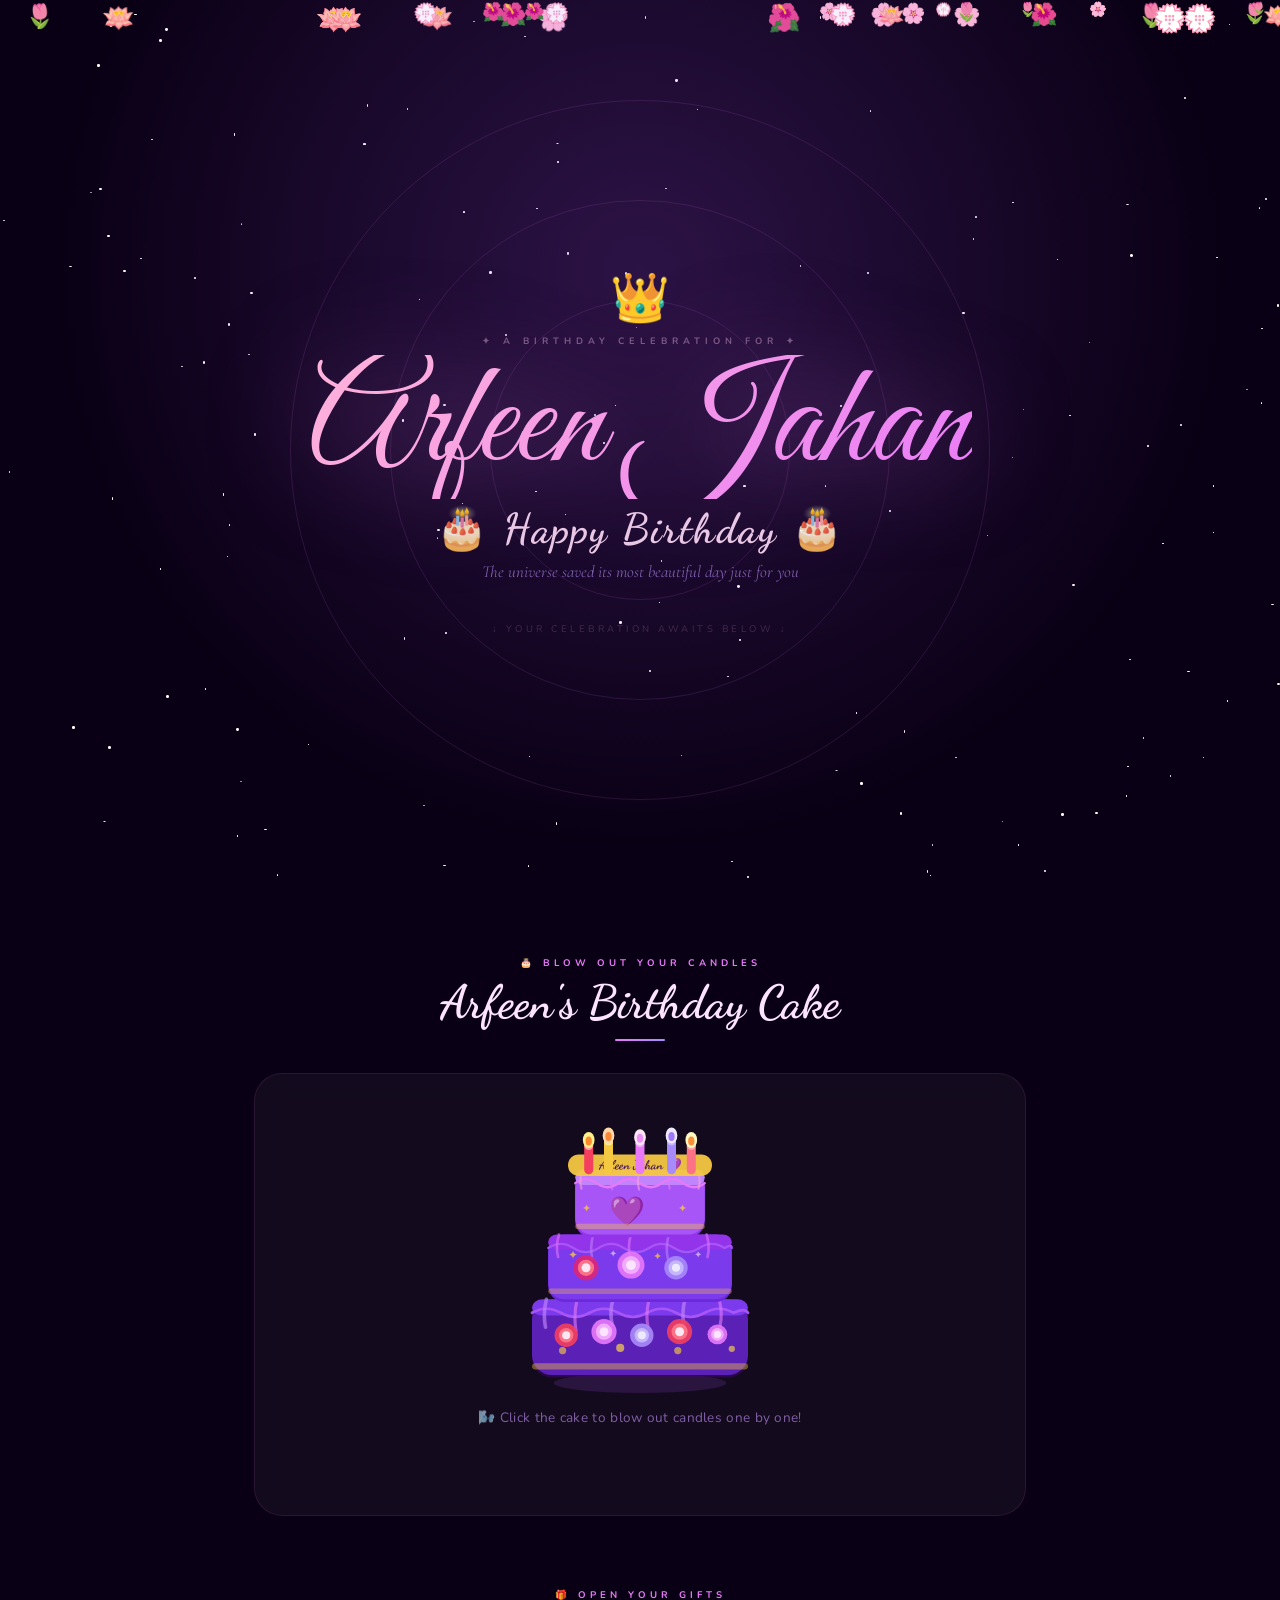
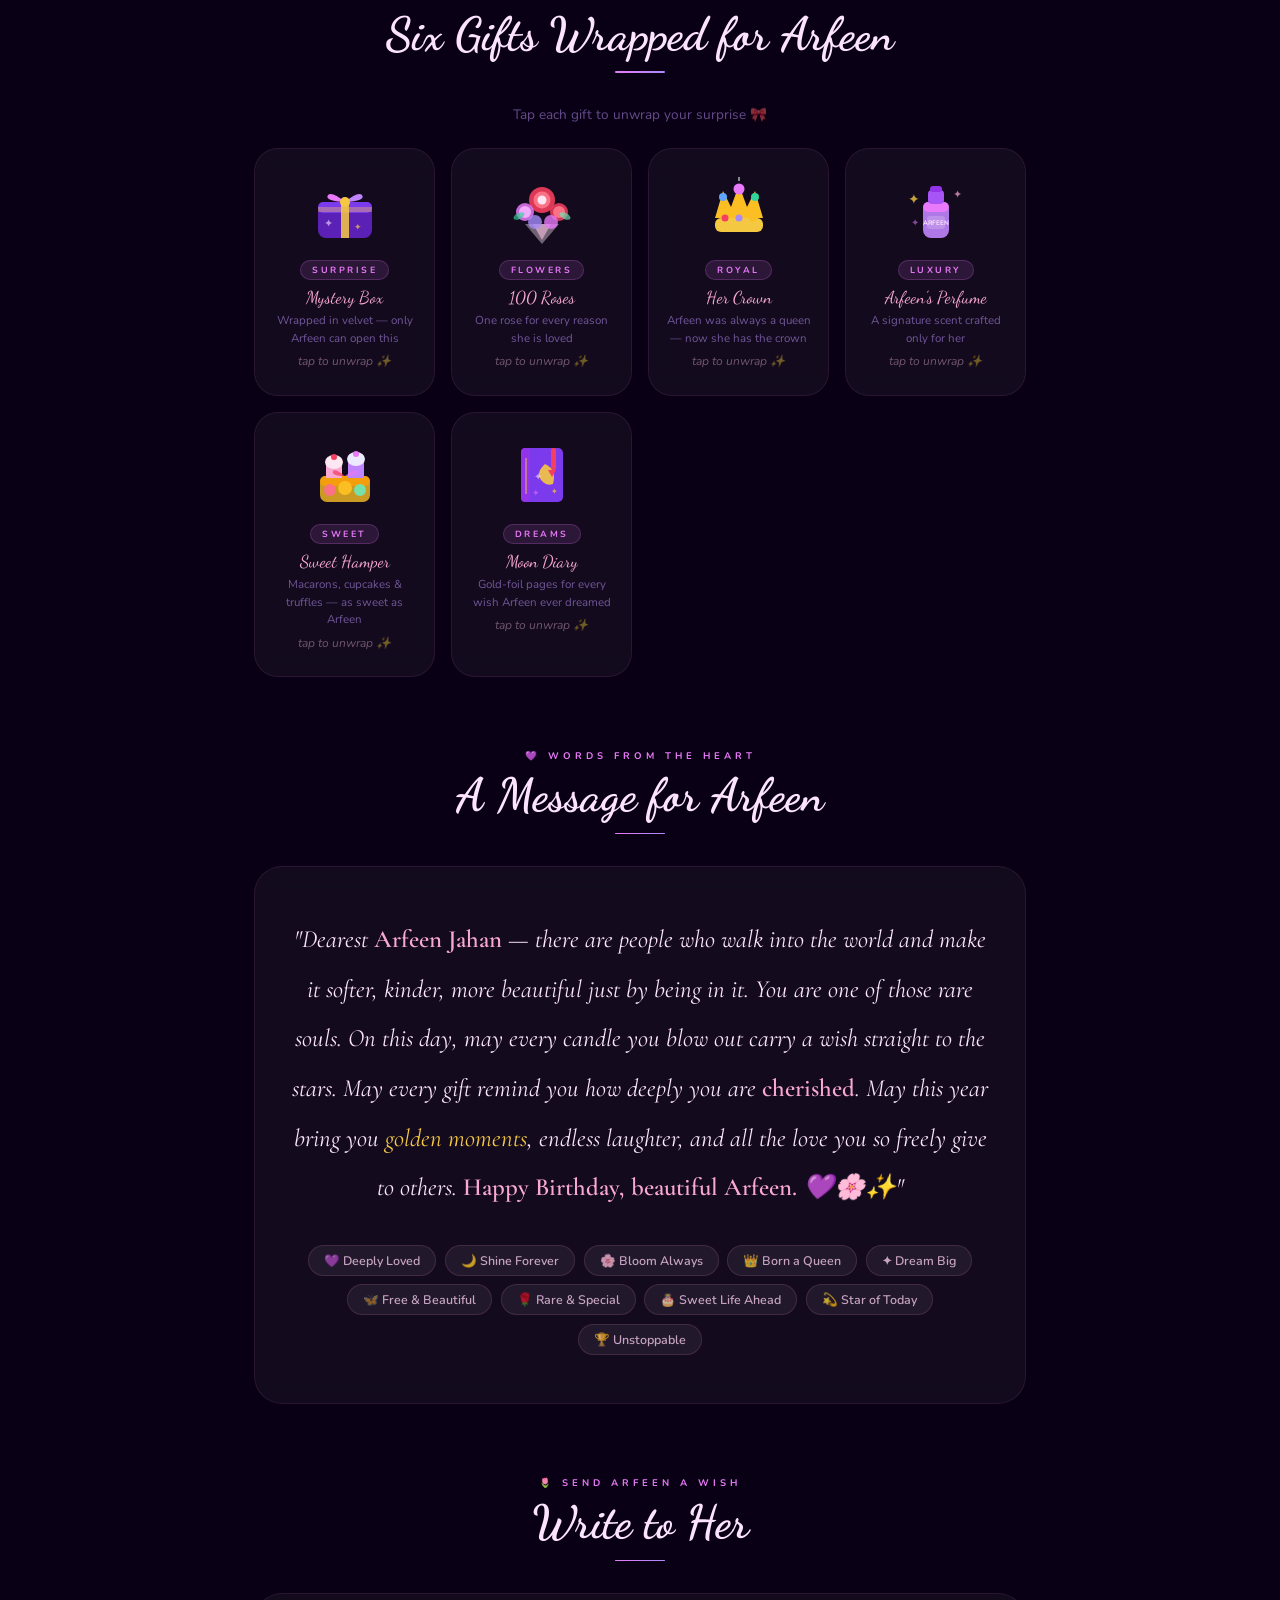
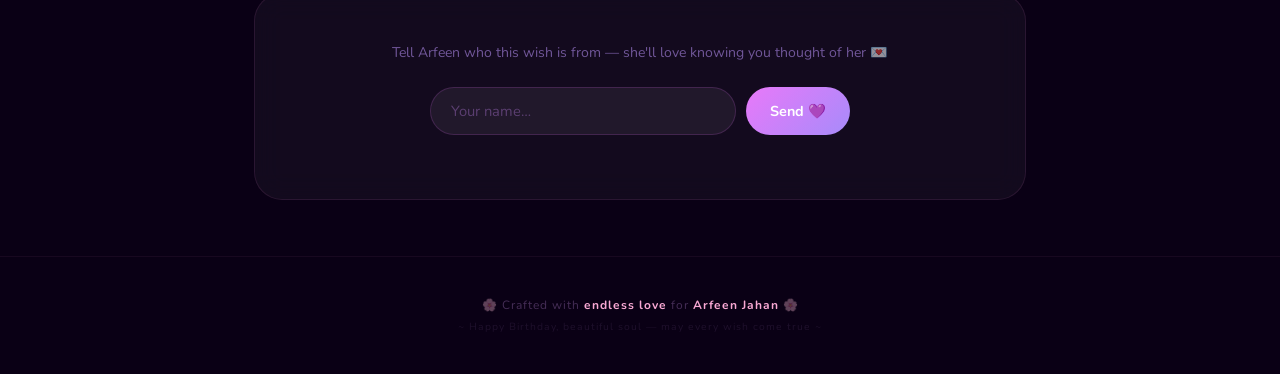
<file: index.html>
<!DOCTYPE html>
<html lang="en">
<head>
    <meta charset="UTF-8">
    <meta name="viewport" content="width=device-width, initial-scale=1.0">
    <title>Happy Birthday Arfeen Jahan! 🎉</title>
    <link href="https://fonts.googleapis.com/css2?family=Great+Vibes&family=Dancing+Script:wght@600;700&family=Nunito:wght@300;400;600;700&family=Cormorant+Garamond:ital,wght@1,400;1,600&display=swap" rel="stylesheet">
    <style>
        *{margin:0;padding:0;box-sizing:border-box}
        :root{--p:#e879f9;--v:#7c3aed;--g:#f5c842;--r:#f43f5e;--w:#fce4ff}
        body{background:#0a0015;font-family:'Nunito',sans-serif;overflow-x:hidden;scroll-behavior:smooth}

        /* SKY */
        .sky{position:fixed;inset:0;z-index:0;pointer-events:none}
        .st{position:absolute;border-radius:50%;background:#fff;animation:tw ease-in-out infinite}
        @keyframes tw{0%,100%{opacity:0;transform:scale(.3)}50%{opacity:1;transform:scale(1)}}
        .shoot{position:absolute;width:100px;height:1.5px;background:linear-gradient(90deg,transparent,#fff);animation:sh linear infinite;opacity:0;border-radius:2px}
        @keyframes sh{0%{opacity:0;transform:translate(0,0) rotate(-25deg)}15%{opacity:1}80%{opacity:.3}100%{opacity:0;transform:translate(350px,180px) rotate(-25deg)}}

        /* PETALS */
        .petals{position:fixed;inset:0;z-index:1;pointer-events:none;overflow:hidden}
        .pt{position:absolute;animation:ptf linear infinite}
        @keyframes ptf{0%{transform:translateY(-60px) rotate(0) translateX(0);opacity:0}10%{opacity:.9}90%{opacity:.4}100%{transform:translateY(105vh) rotate(540deg) translateX(60px);opacity:0}}

        /* ══ HERO ══ */
        .hero{
          min-height:100vh;display:flex;flex-direction:column;align-items:center;
          justify-content:center;position:relative;z-index:10;padding:2rem 1.5rem;text-align:center;
          background:radial-gradient(ellipse at 50% 30%,rgba(168,85,247,.22) 0%,transparent 65%);
        }
        .hero-rings{position:absolute;inset:0;pointer-events:none}
        .ring{position:absolute;border-radius:50%;border:1px solid rgba(232,121,249,.12);
          top:50%;left:50%;transform:translate(-50%,-50%);animation:ringPulse 4s ease-in-out infinite}
        @keyframes ringPulse{0%,100%{opacity:.4;transform:translate(-50%,-50%) scale(.95)}50%{opacity:.8;transform:translate(-50%,-50%) scale(1.05)}}

        .crown{font-size:3rem;animation:crownBob 3s ease-in-out infinite;display:block;margin-bottom:.2rem}
        @keyframes crownBob{0%,100%{transform:translateY(0) rotate(-5deg)}50%{transform:translateY(-12px) rotate(5deg)}}

        .for-lbl{font-size:.58rem;letter-spacing:5px;text-transform:uppercase;
          color:rgba(255,200,240,.4);font-weight:700;margin-bottom:.5rem}

        .name-glow{
          font-family:'Great Vibes',cursive;
          font-size:clamp(4.5rem,14vw,9rem);
          background:linear-gradient(135deg,#ffb3d9 0%,#e879f9 30%,#a78bfa 60%,#ffcef3 80%,#ffb3d9 100%);
          background-size:400%;
          -webkit-background-clip:text;-webkit-text-fill-color:transparent;background-clip:text;
          animation:ns 6s linear infinite,ni 1s cubic-bezier(.22,.68,0,1.2) both;
          filter:drop-shadow(0 0 50px rgba(232,121,249,.5));
          line-height:1;
        }
        @keyframes ns{0%{background-position:0%}100%{background-position:400%}}
        @keyframes ni{from{opacity:0;transform:translateY(40px) scale(.8)}to{opacity:1;transform:translateY(0) scale(1)}}

        .hb{font-family:'Dancing Script',cursive;font-size:clamp(1.8rem,5vw,2.6rem);
          color:rgba(255,220,248,.9);font-weight:700;letter-spacing:2px;margin-top:.3rem;
          animation:fadeUp .8s .4s both}
        .sub{font-family:'Cormorant Garamond',serif;font-style:italic;
          font-size:1.05rem;color:rgba(190,150,255,.6);margin:.4rem 0 2.5rem;
          animation:fadeUp .8s .6s both}
        @keyframes fadeUp{from{opacity:0;transform:translateY(18px)}to{opacity:1;transform:translateY(0)}}

        .scroll-cue{color:rgba(255,180,230,.2);font-size:.6rem;letter-spacing:3.5px;
          text-transform:uppercase;animation:pc 2.5s ease-in-out infinite}
        @keyframes pc{0%,100%{opacity:.2}50%{opacity:.8}}

        /* ══ LAYOUT ══ */
        .page{position:relative;z-index:10}
        .sec{max-width:820px;margin:0 auto;padding:3.5rem 1.5rem}
        .slb{text-align:center;font-size:.6rem;letter-spacing:4px;text-transform:uppercase;
          color:var(--p);font-weight:700;margin-bottom:.3rem}
        .stt{text-align:center;font-family:'Dancing Script',cursive;
          font-size:clamp(1.9rem,5vw,2.9rem);color:#fce4ff;margin-bottom:.4rem}
        .sln{width:50px;height:1.5px;background:linear-gradient(90deg,#e879f9,#a78bfa);
          margin:.6rem auto 2rem;border-radius:2px}

        /* card base */
        .card{background:rgba(255,255,255,.04);border:1px solid rgba(255,130,220,.1);
          border-radius:28px;backdrop-filter:blur(14px)}

        /* ══ CAKE INTERACTIVE ══ */
        .cake-section{display:flex;flex-direction:column;align-items:center;text-align:center}
        .cake-wrap{padding:3rem 2rem;position:relative;animation:cardIn .9s both}
        @keyframes cardIn{from{opacity:0;transform:translateY(35px)}to{opacity:1;transform:translateY(0)}}

        .cake-svg{overflow:visible;cursor:pointer;display:block;margin:0 auto}
        .cake-svg:hover{filter:drop-shadow(0 0 40px rgba(232,121,249,.5))}

        /* candle flames */
        .flame{transform-origin:center bottom;animation:flick .5s ease-in-out infinite alternate;opacity:1;transition:opacity .5s}
        .flame.blown{opacity:0!important;animation:none!important}
        .inner-flame{transform-origin:center bottom;animation:flick .4s .1s ease-in-out infinite alternate;transition:opacity .5s}
        .inner-flame.blown{opacity:0!important;animation:none!important}
        @keyframes flick{0%{transform:scaleY(1) skewX(0)}100%{transform:scaleY(.78) skewX(8deg)}}

        .smoke{opacity:0;transform-origin:center bottom;transition:opacity .3s}
        .smoke.show{opacity:1;animation:smokeRise 1.5s ease-out forwards}
        @keyframes smokeRise{0%{opacity:.6;transform:translateY(0) scale(1)}100%{opacity:0;transform:translateY(-20px) scale(2)}}

        .cake-hint{font-size:.85rem;color:rgba(200,150,255,.6);margin-top:1rem;letter-spacing:.3px}
        .blow-status{font-family:'Dancing Script',cursive;font-size:1.5rem;color:#f9a8d4;
          min-height:2rem;margin-top:.5rem;transition:all .4s}
        .relight-btn{display:none;padding:9px 22px;border-radius:50px;border:1px solid rgba(255,130,220,.3);
          background:rgba(232,121,249,.1);color:#f9a8d4;font-family:'Nunito',sans-serif;
          font-size:.82rem;font-weight:600;cursor:pointer;margin-top:.5rem;transition:all .2s}
        .relight-btn:hover{background:rgba(232,121,249,.2);border-color:var(--p)}
        .relight-btn.show{display:inline-block}

        /* ══ GIFTS ══ */
        .gifts-grid{display:grid;grid-template-columns:repeat(auto-fit,minmax(160px,1fr));gap:1rem}
        .gift-card{
          border-radius:24px;padding:1.6rem 1rem;text-align:center;cursor:pointer;
          transition:transform .25s,box-shadow .25s,border-color .25s;
          position:relative;overflow:hidden;
        }
        .gift-card::before{content:'';position:absolute;inset:0;border-radius:24px;
          background:linear-gradient(135deg,rgba(232,121,249,.08),rgba(167,139,250,.05));
          opacity:0;transition:opacity .25s}
        .gift-card:hover{transform:translateY(-8px) scale(1.03)}
        .gift-card:hover::before{opacity:1}
        .gift-card.opened{border-color:rgba(232,121,249,.5)!important;
          background:rgba(232,121,249,.08)!important}

        .g-svg{display:block;margin:0 auto .8rem;animation:gBob 2.8s ease-in-out infinite}
        .gift-card:nth-child(2) .g-svg{animation-delay:.5s}
        .gift-card:nth-child(3) .g-svg{animation-delay:1s}
        .gift-card:nth-child(4) .g-svg{animation-delay:1.5s}
        .gift-card:nth-child(5) .g-svg{animation-delay:2s}
        .gift-card:nth-child(6) .g-svg{animation-delay:2.5s}
        @keyframes gBob{0%,100%{transform:translateY(0)}45%{transform:translateY(-7px) rotate(2deg)}75%{transform:translateY(-3px) rotate(-1.5deg)}}

        .g-tag{display:inline-block;font-size:.56rem;letter-spacing:2.5px;text-transform:uppercase;
          background:rgba(232,121,249,.12);color:#e879f9;border-radius:50px;
          padding:3px 11px;margin-bottom:.45rem;font-weight:700;border:1px solid rgba(232,121,249,.2)}
        .g-title{font-family:'Dancing Script',cursive;font-size:1.08rem;color:#f9a8d4;margin-bottom:.25rem}
        .g-text{font-size:.72rem;color:rgba(190,150,255,.55);line-height:1.5}
        .g-reveal{font-size:.75rem;color:rgba(255,200,230,.4);margin-top:.4rem;font-style:italic}

        /* gift popup */
        .gift-popup{
          position:fixed;top:50%;left:50%;z-index:9999;
          background:linear-gradient(135deg,#1e0035,#3b0764,#1e0035);
          border:1px solid rgba(232,121,249,.25);border-radius:28px;
          padding:2.5rem 2rem;text-align:center;max-width:340px;width:90%;
          transform:translate(-50%,-50%) scale(0);
          transition:transform .4s cubic-bezier(.22,.68,0,1.4);
          backdrop-filter:blur(20px);box-shadow:0 0 80px rgba(168,85,247,.3);
        }
        .gift-popup.open{transform:translate(-50%,-50%) scale(1)}
        .gift-popup-icon{font-size:3rem;display:block;margin-bottom:.7rem;animation:gBob 2s ease-in-out infinite}
        .gift-popup-msg{font-family:'Cormorant Garamond',serif;font-style:italic;
          font-size:1.3rem;color:#fce4ff;line-height:1.7;margin-bottom:1.2rem}
        .gift-popup-name{font-family:'Great Vibes',cursive;font-size:1.6rem;color:var(--p);margin-bottom:.6rem}
        .popup-close{padding:9px 24px;border-radius:50px;border:none;cursor:pointer;
          background:linear-gradient(135deg,#e879f9,#a78bfa);color:#fff;
          font-family:'Nunito',sans-serif;font-size:.85rem;font-weight:700;
          transition:transform .15s,box-shadow .15s}
        .popup-close:hover{transform:scale(1.05);box-shadow:0 4px 20px rgba(167,139,250,.4)}
        .popup-overlay{position:fixed;inset:0;background:rgba(0,0,0,.6);z-index:9998;opacity:0;
          pointer-events:none;transition:opacity .3s}
        .popup-overlay.show{opacity:1;pointer-events:all}

        /* ══ MESSAGE ══ */
        .msg-card{padding:3rem 2.2rem;text-align:center}
        .big-q{font-family:'Cormorant Garamond',serif;font-style:italic;
          font-size:clamp(1.1rem,2.6vw,1.55rem);color:#fce4ff;line-height:2;margin-bottom:2rem}
        .big-q em{color:#f9a8d4;font-style:normal;font-weight:600}
        .big-q .gd{color:#f5c842}
        .pills{display:flex;flex-wrap:wrap;gap:.55rem;justify-content:center}
        .pill{background:rgba(255,255,255,.06);border:1px solid rgba(255,140,220,.15);
          color:rgba(255,210,245,.75);font-size:.78rem;font-weight:600;
          padding:6px 15px;border-radius:50px;cursor:pointer;transition:all .2s}
        .pill:hover,.pill.active{background:rgba(232,121,249,.2);border-color:var(--p);color:#fff;transform:scale(1.07)}

        /* ══ WISH FORM ══ */
        .wish-form-wrap{padding:3rem 2rem;text-align:center}
        .wish-intro{color:rgba(190,150,255,.55);font-size:.88rem;margin-bottom:1.4rem;line-height:1.6}
        .inp-row{display:flex;gap:10px;max-width:420px;margin:0 auto 1rem}
        .inp{flex:1;padding:13px 20px;border-radius:50px;
          border:1.5px solid rgba(200,90,220,.2);
          background:rgba(255,255,255,.06);
          font-family:'Nunito',sans-serif;font-size:.92rem;color:#fce4ff;
          outline:none;transition:border .2s}
        .inp:focus{border-color:var(--p)}
        .inp::placeholder{color:rgba(180,120,220,.4)}
        .send-btn{padding:13px 24px;border-radius:50px;border:none;cursor:pointer;
          background:linear-gradient(135deg,#e879f9,#a78bfa);color:#fff;
          font-family:'Nunito',sans-serif;font-size:.9rem;font-weight:700;
          transition:transform .18s,box-shadow .18s;white-space:nowrap}
        .send-btn:hover{transform:scale(1.06);box-shadow:0 6px 28px rgba(167,139,250,.4)}
        .send-btn:active{transform:scale(.97)}
        .wish-result{display:none;margin-top:1.5rem;padding:1.8rem;
          background:linear-gradient(135deg,rgba(100,20,160,.2),rgba(200,50,130,.15));
          border:1px solid rgba(255,130,220,.15);border-radius:22px;
          animation:popUp .6s cubic-bezier(.22,.68,0,1.3) both}
        .wish-result.show{display:block}
        @keyframes popUp{from{opacity:0;transform:scale(.85)}to{opacity:1;transform:scale(1)}}
        .wish-name{font-family:'Great Vibes',cursive;font-size:2rem;color:var(--p);margin-bottom:.4rem}
        .wish-text{font-family:'Cormorant Garamond',serif;font-style:italic;
          font-size:1.25rem;color:#fce4ff;line-height:1.7}
        .from-credit{font-size:.75rem;color:rgba(200,150,255,.45);margin-top:.6rem}

        /* footer */
        footer{text-align:center;padding:2.5rem 1rem;position:relative;z-index:10;
          border-top:1px solid rgba(255,130,220,.06)}
        footer p{color:rgba(180,130,210,.35);font-size:.75rem;letter-spacing:1px}
        footer strong{color:#f9a8d4}

        /* confetti */
        .conf{position:fixed;pointer-events:none;z-index:9999;
          animation:cfall linear forwards;border-radius:2px}
        @keyframes cfall{0%{opacity:1;transform:translateY(0) rotate(0) scale(1)}
          100%{opacity:0;transform:translateY(100vh) rotate(800deg) scale(.4)}}
    </style>
</head>
<body>

<div class="sky" id="sky"></div>
<div class="petals" id="petals"></div>
<div class="popup-overlay" id="overlay" onclick="closePopup()"></div>
<div class="gift-popup" id="popup">
  <span class="gift-popup-icon" id="popupIcon">🎁</span>
  <div class="gift-popup-name">Arfeen Jahan</div>
  <p class="gift-popup-msg" id="popupMsg"></p>
  <button class="popup-close" onclick="closePopup()">Close with Love 💜</button>
</div>

<!-- ══ HERO ══ -->
<div class="hero">
  <div class="hero-rings">
    <div class="ring" style="width:300px;height:300px;animation-delay:0s"></div>
    <div class="ring" style="width:500px;height:500px;animation-delay:1s"></div>
    <div class="ring" style="width:700px;height:700px;animation-delay:2s"></div>
  </div>
  <span class="crown">👑</span>
  <div class="for-lbl">✦ a birthday celebration for ✦</div>
  <div class="name-glow">Arfeen Jahan</div>
  <div class="hb">🎂 Happy Birthday 🎂</div>
  <p class="sub">The universe saved its most beautiful day just for you</p>
  <div class="scroll-cue">↓ your celebration awaits below ↓</div>
</div>

<div class="page">

<!-- ══ INTERACTIVE CAKE ══ -->
<div class="sec">
  <p class="slb">🎂 Blow Out Your Candles</p>
  <h2 class="stt">Arfeen's Birthday Cake</h2>
  <div class="sln"></div>
  <div class="card cake-wrap cake-section">
    <svg class="cake-svg" id="cakeSvg" viewBox="0 0 260 300" width="240" height="270" onclick="blowNext()" title="Click to blow out candles">
      <!-- plate -->
      <ellipse cx="130" cy="290" rx="96" ry="11" fill="#a855f7" opacity=".15"/>
      <!-- BOTTOM TIER -->
      <rect x="10" y="200" width="240" height="84" rx="22" fill="#3b0764" opacity=".6"/>
      <rect x="10" y="197" width="240" height="84" rx="22" fill="#5b21b6"/>
      <rect x="10" y="197" width="240" height="18" rx="12" fill="#7c3aed"/>
      <path d="M10 212 Q26 203 42 212 Q58 221 74 212 Q90 203 106 212 Q122 221 138 212 Q154 203 170 212 Q186 221 202 212 Q218 203 234 212 Q246 206 250 212" stroke="#a855f7" stroke-width="3" fill="none" stroke-linecap="round"/>
      <path d="M26 197 Q22 213 25 228" stroke="#c084fc" stroke-width="4" fill="none" stroke-linecap="round" opacity=".65"/>
      <path d="M60 197 Q56 216 59 232" stroke="#e879f9" stroke-width="3.5" fill="none" stroke-linecap="round" opacity=".6"/>
      <path d="M100 197 Q96 211 99 225" stroke="#c084fc" stroke-width="4" fill="none" stroke-linecap="round" opacity=".65"/>
      <path d="M140 197 Q136 214 139 228" stroke="#e879f9" stroke-width="3.5" fill="none" stroke-linecap="round" opacity=".6"/>
      <path d="M180 197 Q176 212 179 226" stroke="#c084fc" stroke-width="4" fill="none" stroke-linecap="round" opacity=".65"/>
      <path d="M218 197 Q222 213 219 226" stroke="#e879f9" stroke-width="3.5" fill="none" stroke-linecap="round" opacity=".6"/>
      <circle cx="48" cy="237" r="13" fill="#f43f5e" opacity=".9"/><circle cx="48" cy="237" r="8" fill="#fb7185"/><circle cx="48" cy="237" r="4.5" fill="#fce7f3"/>
      <circle cx="90" cy="233" r="14" fill="#e879f9" opacity=".9"/><circle cx="90" cy="233" r="9" fill="#f0abfc"/><circle cx="90" cy="233" r="5" fill="#fce4ff"/>
      <circle cx="132" cy="237" r="13" fill="#a78bfa" opacity=".9"/><circle cx="132" cy="237" r="8" fill="#c4b5fd"/><circle cx="132" cy="237" r="4.5" fill="#ede9fe"/>
      <circle cx="174" cy="233" r="14" fill="#f43f5e" opacity=".9"/><circle cx="174" cy="233" r="9" fill="#fb7185"/><circle cx="174" cy="233" r="5" fill="#fce7f3"/>
      <circle cx="216" cy="236" r="11" fill="#e879f9" opacity=".9"/><circle cx="216" cy="236" r="7" fill="#f0abfc"/><circle cx="216" cy="236" r="4" fill="#fce4ff"/>
      <rect x="10" y="268" width="240" height="7" rx="3.5" fill="#f5c842" opacity=".4"/>
      <circle cx="44" cy="254" r="4" fill="#f5c842" opacity=".65"/>
      <circle cx="108" cy="251" r="4.5" fill="#fcd34d" opacity=".7"/>
      <circle cx="172" cy="254" r="4" fill="#f5c842" opacity=".65"/>
      <circle cx="232" cy="252" r="3.5" fill="#fcd34d" opacity=".65"/>

      <!-- MIDDLE TIER -->
      <rect x="28" y="128" width="204" height="72" rx="18" fill="#6d28d9"/>
      <rect x="28" y="125" width="204" height="72" rx="18" fill="#7c3aed"/>
      <rect x="28" y="125" width="204" height="17" rx="10" fill="#9333ea"/>
      <path d="M28 140 Q42 131 56 140 Q70 149 84 140 Q98 131 112 140 Q126 149 140 140 Q154 131 168 140 Q182 149 196 140 Q210 131 224 140 Q232 135 232 140" stroke="#a855f7" stroke-width="2.5" fill="none" stroke-linecap="round"/>
      <path d="M40 125 Q36 138 39 150" stroke="#e879f9" stroke-width="3" fill="none" stroke-linecap="round" opacity=".55"/>
      <path d="M78 125 Q74 140 77 152" stroke="#c084fc" stroke-width="3" fill="none" stroke-linecap="round" opacity=".55"/>
      <path d="M120 125 Q116 138 119 150" stroke="#e879f9" stroke-width="3" fill="none" stroke-linecap="round" opacity=".55"/>
      <path d="M162 125 Q158 140 161 152" stroke="#c084fc" stroke-width="3" fill="none" stroke-linecap="round" opacity=".55"/>
      <path d="M204 125 Q208 138 205 150" stroke="#e879f9" stroke-width="3" fill="none" stroke-linecap="round" opacity=".55"/>
      <circle cx="70" cy="162" r="14" fill="#db2777" opacity=".9"/><circle cx="70" cy="162" r="9" fill="#fb7185"/><circle cx="70" cy="162" r="5" fill="#fce7f3"/>
      <circle cx="120" cy="159" r="15" fill="#e879f9" opacity=".9"/><circle cx="120" cy="159" r="10" fill="#f0abfc"/><circle cx="120" cy="159" r="5.5" fill="#fce4ff"/>
      <circle cx="170" cy="162" r="13" fill="#a78bfa" opacity=".9"/><circle cx="170" cy="162" r="8.5" fill="#c4b5fd"/><circle cx="170" cy="162" r="4.5" fill="#ede9fe"/>
      <text x="50" y="152" font-size="13" fill="#f5c842" opacity=".8">✦</text>
      <text x="96" y="150" font-size="11" fill="#fce4ff" opacity=".6">✦</text>
      <text x="144" y="153" font-size="12" fill="#f5c842" opacity=".75">✦</text>
      <text x="190" y="151" font-size="11" fill="#fce4ff" opacity=".6">✦</text>
      <rect x="28" y="185" width="204" height="6" rx="3" fill="#f5c842" opacity=".32"/>

      <!-- TOP TIER -->
      <rect x="58" y="56" width="144" height="72" rx="18" fill="#9333ea"/>
      <rect x="58" y="53" width="144" height="72" rx="18" fill="#a855f7"/>
      <rect x="58" y="53" width="144" height="17" rx="9" fill="#c084fc"/>
      <path d="M58 68 Q70 59 82 68 Q94 77 106 68 Q118 59 130 68 Q142 77 154 68 Q166 59 178 68 Q190 77 202 68" stroke="#e879f9" stroke-width="2.5" fill="none" stroke-linecap="round"/>
      <path d="M66 53 Q62 64 65 74" stroke="#f9a8d4" stroke-width="2.5" fill="none" stroke-linecap="round" opacity=".55"/>
      <path d="M100 53 Q96 65 99 75" stroke="#e879f9" stroke-width="2.5" fill="none" stroke-linecap="round" opacity=".55"/>
      <path d="M130 53 Q126 65 129 75" stroke="#f9a8d4" stroke-width="2.5" fill="none" stroke-linecap="round" opacity=".55"/>
      <path d="M164 53 Q160 64 163 74" stroke="#e879f9" stroke-width="2.5" fill="none" stroke-linecap="round" opacity=".55"/>
      <path d="M194 53 Q198 64 195 74" stroke="#f9a8d4" stroke-width="2.5" fill="none" stroke-linecap="round" opacity=".55"/>
      <text x="96" y="110" font-size="32" fill="#fce4ff">💜</text>
      <text x="66" y="100" font-size="12" fill="#f5c842" opacity=".8">✦</text>
      <text x="172" y="100" font-size="12" fill="#f5c842" opacity=".8">✦</text>
      <rect x="58" y="113" width="144" height="6" rx="3" fill="#f5c842" opacity=".38"/>

      <!-- NAME PLAQUE -->
      <rect x="50" y="36" width="160" height="24" rx="12" fill="#f5c842" opacity=".95"/>
      <text x="130" y="52" font-family="'Dancing Script',cursive" font-size="14" fill="#3b0764" text-anchor="middle" font-weight="700">Arfeen Jahan 💜</text>

      <!-- CANDLES (5) with flames -->
      <!-- Candle 1 -->
      <rect x="68" y="22" width="10" height="36" rx="5" fill="#f43f5e"/>
      <rect x="68" y="22" width="10" height="9" rx="5" fill="#fca5a5"/>
      <ellipse cx="73" cy="19" rx="3" ry="4" fill="#888" class="smoke" id="smoke0"/>
      <ellipse cx="73" cy="20" rx="6.5" ry="9" fill="#fef08a" class="flame" id="fl0"/>
      <ellipse cx="73" cy="21" rx="3.5" ry="5" fill="#f97316" opacity=".8" class="inner-flame" id="ifl0"/>
      <!-- Candle 2 -->
      <rect x="90" y="17" width="10" height="41" rx="5" fill="#f5c842"/>
      <rect x="90" y="17" width="10" height="9" rx="5" fill="#fde68a"/>
      <ellipse cx="95" cy="14" rx="3" ry="4" fill="#888" class="smoke" id="smoke1"/>
      <ellipse cx="95" cy="15" rx="6.5" ry="9" fill="#fed7aa" class="flame" id="fl1"/>
      <ellipse cx="95" cy="16" rx="3.5" ry="5" fill="#f97316" opacity=".8" class="inner-flame" id="ifl1"/>
      <!-- Candle 3 -->
      <rect x="125" y="19" width="10" height="39" rx="5" fill="#e879f9"/>
      <rect x="125" y="19" width="10" height="9" rx="5" fill="#f0abfc"/>
      <ellipse cx="130" cy="16" rx="3" ry="4" fill="#888" class="smoke" id="smoke2"/>
      <ellipse cx="130" cy="17" rx="6.5" ry="9" fill="#fce7f3" class="flame" id="fl2"/>
      <ellipse cx="130" cy="18" rx="3.5" ry="5" fill="#e879f9" opacity=".8" class="inner-flame" id="ifl2"/>
      <!-- Candle 4 -->
      <rect x="160" y="17" width="10" height="41" rx="5" fill="#a78bfa"/>
      <rect x="160" y="17" width="10" height="9" rx="5" fill="#c4b5fd"/>
      <ellipse cx="165" cy="14" rx="3" ry="4" fill="#888" class="smoke" id="smoke3"/>
      <ellipse cx="165" cy="15" rx="6.5" ry="9" fill="#ede9fe" class="flame" id="fl3"/>
      <ellipse cx="165" cy="16" rx="3.5" ry="5" fill="#8b5cf6" opacity=".8" class="inner-flame" id="ifl3"/>
      <!-- Candle 5 -->
      <rect x="182" y="22" width="10" height="36" rx="5" fill="#fb7185"/>
      <rect x="182" y="22" width="10" height="9" rx="5" fill="#fca5a5"/>
      <ellipse cx="187" cy="19" rx="3" ry="4" fill="#888" class="smoke" id="smoke4"/>
      <ellipse cx="187" cy="20" rx="6.5" ry="9" fill="#fef9c3" class="flame" id="fl4"/>
      <ellipse cx="187" cy="21" rx="3.5" ry="5" fill="#f97316" opacity=".8" class="inner-flame" id="ifl4"/>
    </svg>

    <p class="cake-hint">🌬️ Click the cake to blow out candles one by one!</p>
    <p class="blow-status" id="blowStatus"></p>
    <button class="relight-btn" id="relightBtn" onclick="relightCandles()">✨ Relight candles</button>
  </div>
</div>

<!-- ══ 6 GIFTS ══ -->
<div class="sec" style="padding-top:1rem">
  <p class="slb">🎁 Open Your Gifts</p>
  <h2 class="stt">Six Gifts Wrapped for Arfeen</h2>
  <div class="sln"></div>
  <p style="text-align:center;color:rgba(190,150,255,.5);font-size:.85rem;margin-bottom:1.5rem">Tap each gift to unwrap your surprise 🎀</p>
  <div class="gifts-grid">
    <div class="gift-card card" onclick="openGift(0)">
      <svg class="g-svg" width="70" height="70" viewBox="0 0 70 70">
        <rect x="8" y="30" width="54" height="34" rx="8" fill="#5b21b6"/>
        <rect x="8" y="28" width="54" height="11" rx="5" fill="#7c3aed"/>
        <rect x="31" y="28" width="8" height="36" fill="#f5c842" opacity=".85"/>
        <rect x="8" y="33" width="54" height="5" fill="#f5c842" opacity=".35"/>
        <path d="M35 28 Q22 17 18 21 Q14 27 35 28" fill="#e879f9"/>
        <path d="M35 28 Q48 17 52 21 Q56 27 35 28" fill="#c084fc"/>
        <circle cx="35" cy="28" r="5" fill="#f5c842"/>
        <text x="14" y="53" font-size="11" fill="#fce4ff" opacity=".6">✦</text>
        <text x="44" y="56" font-size="9" fill="#f5c842" opacity=".7">✦</text>
      </svg>
      <div class="g-tag">Surprise</div>
      <div class="g-title">Mystery Box</div>
      <div class="g-text">Wrapped in velvet — only Arfeen can open this</div>
      <div class="g-reveal">tap to unwrap ✨</div>
    </div>

    <div class="gift-card card" onclick="openGift(1)">
      <svg class="g-svg" width="70" height="70" viewBox="0 0 70 70">
        <path d="M26 50 L35 66 L44 50Z" fill="#f9a8d4" opacity=".6"/>
        <path d="M18 50 L35 70 L52 50Z" fill="#fce7f3" opacity=".4"/>
        <circle cx="35" cy="26" r="13" fill="#f43f5e" opacity=".9"/>
        <circle cx="35" cy="26" r="8.5" fill="#fb7185"/>
        <circle cx="35" cy="26" r="4.5" fill="#fce7f3"/>
        <circle cx="18" cy="38" r="9" fill="#e879f9" opacity=".85"/>
        <circle cx="18" cy="38" r="6" fill="#f0abfc"/>
        <circle cx="52" cy="38" r="9" fill="#f43f5e" opacity=".85"/>
        <circle cx="52" cy="38" r="6" fill="#fb7185"/>
        <circle cx="28" cy="48" r="7" fill="#a78bfa" opacity=".8"/>
        <circle cx="44" cy="48" r="7" fill="#e879f9" opacity=".8"/>
        <ellipse cx="12" cy="42" rx="6" ry="3" fill="#34d399" opacity=".65" transform="rotate(-28 12 42)"/>
        <ellipse cx="58" cy="42" rx="6" ry="3" fill="#6ee7b7" opacity=".65" transform="rotate(28 58 42)"/>
      </svg>
      <div class="g-tag">Flowers</div>
      <div class="g-title">100 Roses</div>
      <div class="g-text">One rose for every reason she is loved</div>
      <div class="g-reveal">tap to unwrap ✨</div>
    </div>

    <div class="gift-card card" onclick="openGift(2)">
      <svg class="g-svg" width="70" height="70" viewBox="0 0 70 70">
        <rect x="11" y="44" width="48" height="14" rx="6" fill="#f5c842"/>
        <polygon points="11,44 19,17 27,33 35,11 43,33 51,17 59,44" fill="#fbbf24"/>
        <circle cx="35" cy="15" r="5.5" fill="#e879f9"/>
        <circle cx="19" cy="23" r="4" fill="#60a5fa"/>
        <circle cx="51" cy="23" r="4" fill="#34d399"/>
        <circle cx="21" cy="44" r="3.5" fill="#f43f5e"/>
        <circle cx="35" cy="44" r="3.5" fill="#a78bfa"/>
        <circle cx="49" cy="44" r="3.5" fill="#fbbf24"/>
        <line x1="35" y1="7" x2="35" y2="3" stroke="#fff" stroke-width="2" opacity=".5"/>
      </svg>
      <div class="g-tag">Royal</div>
      <div class="g-title">Her Crown</div>
      <div class="g-text">Arfeen was always a queen — now she has the crown</div>
      <div class="g-reveal">tap to unwrap ✨</div>
    </div>

    <div class="gift-card card" onclick="openGift(3)">
      <svg class="g-svg" width="70" height="70" viewBox="0 0 70 70">
        <rect x="22" y="28" width="26" height="36" rx="8" fill="#c084fc" opacity=".9"/>
        <rect x="22" y="28" width="26" height="10" rx="5" fill="#e879f9"/>
        <rect x="27" y="16" width="16" height="14" rx="4" fill="#a855f7"/>
        <rect x="29" y="12" width="12" height="6" rx="3" fill="#9333ea"/>
        <rect x="26" y="42" width="18" height="13" rx="3" fill="rgba(255,255,255,.18)"/>
        <text x="35" y="51" font-size="6.5" fill="#fce4ff" text-anchor="middle" font-weight="700">ARFEEN</text>
        <text x="7" y="30" font-size="14" fill="#f5c842" opacity=".8">✦</text>
        <text x="52" y="24" font-size="11" fill="#f9a8d4" opacity=".7">✦</text>
        <text x="10" y="52" font-size="10" fill="#e879f9" opacity=".55">✦</text>
      </svg>
      <div class="g-tag">Luxury</div>
      <div class="g-title">Arfeen's Perfume</div>
      <div class="g-text">A signature scent crafted only for her</div>
      <div class="g-reveal">tap to unwrap ✨</div>
    </div>

    <div class="gift-card card" onclick="openGift(4)">
      <svg class="g-svg" width="70" height="70" viewBox="0 0 70 70">
        <rect x="10" y="38" width="50" height="26" rx="7" fill="#fbbf24" opacity=".8"/>
        <rect x="10" y="38" width="50" height="10" rx="5" fill="#f59e0b"/>
        <rect x="16" y="26" width="16" height="14" rx="4 4 0 0" fill="#f9a8d4"/>
        <ellipse cx="24" cy="24" rx="9" ry="7" fill="#fce7f3"/>
        <circle cx="24" cy="19" r="3" fill="#f43f5e"/>
        <rect x="38" y="23" width="16" height="17" rx="4 4 0 0" fill="#c084fc"/>
        <ellipse cx="46" cy="21" rx="9" ry="7" fill="#ede9fe"/>
        <circle cx="46" cy="16" r="3" fill="#e879f9"/>
        <circle cx="20" cy="52" r="6" fill="#fb7185"/>
        <circle cx="35" cy="50" r="7" fill="#fbbf24"/>
        <circle cx="50" cy="52" r="6" fill="#6ee7b7" opacity=".9"/>
        <path d="M35 38 Q25 30 23 33 Q21 38 35 38" fill="#f43f5e" opacity=".75"/>
        <path d="M35 38 Q45 30 47 33 Q49 38 35 38" fill="#e879f9" opacity=".75"/>
      </svg>
      <div class="g-tag">Sweet</div>
      <div class="g-title">Sweet Hamper</div>
      <div class="g-text">Macarons, cupcakes & truffles — as sweet as Arfeen</div>
      <div class="g-reveal">tap to unwrap ✨</div>
    </div>

    <div class="gift-card card" onclick="openGift(5)">
      <svg class="g-svg" width="70" height="70" viewBox="0 0 70 70">
        <rect x="14" y="10" width="42" height="54" rx="5" fill="#7c3aed"/>
        <rect x="14" y="10" width="9" height="54" rx="4" fill="#9333ea"/>
        <path d="M38 26 Q50 31 46 46 Q40 48 36 44 Q27 36 38 26Z" fill="#f5c842" opacity=".9"/>
        <text x="27" y="42" font-size="10" fill="#fce4ff" opacity=".6">✦</text>
        <text x="44" y="56" font-size="8" fill="#f5c842" opacity=".75">✦</text>
        <text x="25" y="58" font-size="9" fill="#e879f9" opacity=".55">✦</text>
        <rect x="44" y="10" width="5" height="22" rx="2.5" fill="#f43f5e"/>
        <polygon points="41,32 49,32 45,39" fill="#f43f5e"/>
        <line x1="19" y1="20" x2="19" y2="56" stroke="#f5c842" stroke-width="1.5" opacity=".6"/>
      </svg>
      <div class="g-tag">Dreams</div>
      <div class="g-title">Moon Diary</div>
      <div class="g-text">Gold-foil pages for every wish Arfeen ever dreamed</div>
      <div class="g-reveal">tap to unwrap ✨</div>
    </div>
  </div>
</div>

<!-- ══ BIRTHDAY MESSAGE ══ -->
<div class="sec" style="padding-top:1rem">
  <p class="slb">💜 Words from the Heart</p>
  <h2 class="stt">A Message for Arfeen</h2>
  <div class="sln"></div>
  <div class="card msg-card">
    <p class="big-q">
      "Dearest <em>Arfeen Jahan</em> — there are people who walk into the world
      and make it softer, kinder, more beautiful just by being in it.
      You are one of those rare souls.
      On this day, may every candle you blow out carry a wish straight to the stars.
      May every gift remind you how deeply you are <em>cherished</em>.
      May this year bring you <span class="gd">golden moments</span>,
      endless laughter, and all the love you so freely give to others.
      <em>Happy Birthday, beautiful Arfeen.</em> 💜🌸✨"
    </p>
    <div class="pills" id="pillBox">
      <span class="pill" onclick="togglePill(this)">💜 Deeply Loved</span>
      <span class="pill" onclick="togglePill(this)">🌙 Shine Forever</span>
      <span class="pill" onclick="togglePill(this)">🌸 Bloom Always</span>
      <span class="pill" onclick="togglePill(this)">👑 Born a Queen</span>
      <span class="pill" onclick="togglePill(this)">✦ Dream Big</span>
      <span class="pill" onclick="togglePill(this)">🦋 Free & Beautiful</span>
      <span class="pill" onclick="togglePill(this)">🌹 Rare & Special</span>
      <span class="pill" onclick="togglePill(this)">🎂 Sweet Life Ahead</span>
      <span class="pill" onclick="togglePill(this)">💫 Star of Today</span>
      <span class="pill" onclick="togglePill(this)">🏆 Unstoppable</span>
    </div>
  </div>
</div>

<!-- ══ WISH FORM ══ -->
<div class="sec" style="padding-top:1rem">
  <p class="slb">🌷 Send Arfeen a Wish</p>
  <h2 class="stt">Write to Her</h2>
  <div class="sln"></div>
  <div class="card wish-form-wrap">
    <p class="wish-intro">Tell Arfeen who this wish is from — she'll love knowing you thought of her 💌</p>
    <div class="inp-row">
      <input class="inp" id="senderName" placeholder="Your name…" maxlength="30"/>
      <button class="send-btn" onclick="sendWish()">Send 💜</button>
    </div>
    <div class="wish-result" id="wishResult">
      <div class="wish-name" id="wishName"></div>
      <p class="wish-text" id="wishText"></p>
      <p class="from-credit" id="fromCredit"></p>
    </div>
  </div>
</div>

</div><!-- /page -->

<footer>
  <p>🌸 Crafted with <strong>endless love</strong> for <strong>Arfeen Jahan</strong> 🌸</p>
  <p style="margin-top:.35rem;font-size:.65rem;opacity:.35">~ Happy Birthday, beautiful soul — may every wish come true ~</p>
</footer>

<script>
// ── Audio Context for Birthday Song
let audioContext = null;
let songPlaying = false;

function initAudioContext() {
  if (!audioContext) {
    audioContext = new (window.AudioContext || window.webkitAudioContext)();
  }
}

// Play birthday song using Web Audio API
function playBirthdaySong() {
  initAudioContext();
  
  if (songPlaying) return;
  songPlaying = true;
  
  const notes = [
    {freq: 262, duration: 0.5}, // C4
    {freq: 262, duration: 0.5}, // C4
    {freq: 294, duration: 1},   // D4
    {freq: 262, duration: 1},   // C4
    {freq: 349, duration: 1},   // F4
    {freq: 330, duration: 2},   // E4
    {freq: 262, duration: 0.5}, // C4
    {freq: 262, duration: 0.5}, // C4
    {freq: 294, duration: 1},   // D4
    {freq: 262, duration: 1},   // C4
    {freq: 392, duration: 1},   // G4
    {freq: 349, duration: 2},   // F4
  ];
  
  let currentTime = audioContext.currentTime;
  
  notes.forEach(note => {
    const osc = audioContext.createOscillator();
    const gain = audioContext.createGain();
    
    osc.frequency.value = note.freq;
    osc.type = 'sine';
    
    gain.gain.setValueAtTime(0.3, currentTime);
    gain.gain.exponentialRampToValueAtTime(0.01, currentTime + note.duration);
    
    osc.connect(gain);
    gain.connect(audioContext.destination);
    
    osc.start(currentTime);
    osc.stop(currentTime + note.duration);
    
    currentTime += note.duration;
  });
  
  setTimeout(() => { songPlaying = false; }, (currentTime - audioContext.currentTime) * 1000);
}

// ── Stars & shooting stars
const sky=document.getElementById('sky');
for(let i=0;i<150;i++){
  const s=document.createElement('div');s.className='st';
  s.style.cssText=`left:${Math.random()*100}%;top:${Math.random()*100}%;width:${.5+Math.random()*2.5}px;height:${.5+Math.random()*2.5}px;animation-duration:${1+Math.random()*3.5}s;animation-delay:${Math.random()*3}s`;
  sky.appendChild(s);
}
for(let i=0;i<6;i++){
  const s=document.createElement('div');s.className='shoot';
  s.style.cssText=`left:${Math.random()*50}%;top:${5+Math.random()*35}%;animation-duration:${3+Math.random()*5}s;animation-delay:${Math.random()*10}s`;
  sky.appendChild(s);
}

// ── Petals
const pw=document.getElementById('petals');
['🌸','🌷','🪷','💮','🌺'].forEach((e,i)=>{
  for(let j=0;j<6;j++){
    const p=document.createElement('div');p.className='pt';
    p.textContent=e;
    p.style.cssText=`left:${Math.random()*100}%;font-size:${.7+Math.random()*1.1}rem;animation-duration:${5+Math.random()*9}s;animation-delay:${Math.random()*12}s`;
    pw.appendChild(p);
  }
});

// ── CAKE: blow out candles
let blown=0;const total=5;
const msgs=['4 more to go… 🌬️','3 still glowing… ✨','Halfway there! 💨','Almost… one last one! 🕯️',"You did it! 🎉 Arfeen's wish is sent to the stars! 💜"];
function blowNext(){
  if(blown>=total)return;
  
  // Play birthday song on first candle blow
  if(blown === 0) {
    playBirthdaySong();
  }
  
  const idx=blown;
  document.getElementById('fl'+idx).classList.add('blown');
  document.getElementById('ifl'+idx).classList.add('blown');
  const sm=document.getElementById('smoke'+idx);
  sm.classList.add('show');
  setTimeout(()=>sm.classList.remove('show'),1500);
  blown++;
  document.getElementById('blowStatus').textContent=msgs[blown-1];
  if(blown===total){confetti(80);setTimeout(()=>document.getElementById('relightBtn').classList.add('show'),800)}
}
function relightCandles(){
  for(let i=0;i<total;i++){
    document.getElementById('fl'+i).classList.remove('blown');
    document.getElementById('ifl'+i).classList.remove('blown');
  }
  blown=0;
  songPlaying = false;
  document.getElementById('blowStatus').textContent='';
  document.getElementById('relightBtn').classList.remove('show');
}

// ── GIFTS
const giftData=[
  {icon:'🎁',msg:'Inside this box is every beautiful thing Arfeen deserves — love, laughter, peace & magic. Happy Birthday, queen! 👑✨'},
  {icon:'🌹',msg:'A hundred roses — one for every smile Arfeen has given the world. May she always bloom. 🌹💜'},
  {icon:'👑',msg:'This crown belongs to no one else. Arfeen was born royalty and today the world knows it! 👑🌟'},
  {icon:'✨',msg:'A perfume named Arfeen — because her presence alone is the most beautiful fragrance. 💫🌸'},
  {icon:'🧁',msg:'Sweeter than macarons, warmer than cake — that\'s our Arfeen. Every treat in here is made for you! 🧁🍫'},
  {icon:'🌙',msg:'This diary holds space for every dream, every wish, every secret Arfeen holds in her beautiful heart. 📖💜'}
];
const openedCards=new Set();
function openGift(idx){
  const card=document.querySelectorAll('.gift-card')[idx];
  if(!openedCards.has(idx)){
    openedCards.add(idx);
    card.classList.add('opened');
    card.querySelector('.g-reveal').textContent='opened 💜';
  }
  document.getElementById('popupIcon').textContent=giftData[idx].icon;
  document.getElementById('popupMsg').textContent=giftData[idx].msg;
  document.getElementById('popup').classList.add('open');
  document.getElementById('overlay').classList.add('show');
  confetti(40);
}
function closePopup(){
  document.getElementById('popup').classList.remove('open');
  document.getElementById('overlay').classList.remove('show');
}

// ── PILLS toggle
function togglePill(el){
  el.classList.toggle('active');
  if(el.classList.contains('active'))confetti(15);
}

// ── WISH
const wishLines=[
  'may every single dream you have bloom into reality this year and always 🌸',
  'you are rarer than roses, brighter than stars — and deeply loved 💜',
  'today the universe arranged itself just to celebrate how beautiful you are ✨',
  'wishing you a year as magical, warm and radiant as your soul 🌙',
  'you deserve all the love, all the flowers, all the cake and all the stars 🎂👑'
];
function sendWish(){
  const n=document.getElementById('senderName').value.trim();
  const r=document.getElementById('wishResult');
  const pick=wishLines[Math.floor(Math.random()*wishLines.length)];
  document.getElementById('wishName').textContent='For Arfeen Jahan 💜';
  document.getElementById('wishText').textContent=pick;
  document.getElementById('fromCredit').textContent=n?`— sent with love by ${n} 🌸`:'— sent with love 🌸';
  r.classList.remove('show');void r.offsetWidth;r.classList.add('show');
  confetti(90);
}
document.getElementById('senderName').addEventListener('keydown',e=>{if(e.key==='Enter')sendWish()});

// ── CONFETTI
function confetti(n){
  const c=['#e879f9','#a78bfa','#f5c842','#f9a8d4','#67e8f9','#fb7185','#fff','#34d399'];
  for(let i=0;i<n;i++){
    const el=document.createElement('div');el.className='conf';
    el.style.cssText=`left:${10+Math.random()*80}vw;top:30vh;width:${5+Math.random()*8}px;height:${5+Math.random()*8}px;background:${c[~~(Math.random()*c.length)]};border-radius:${Math.random()>.5?'50%':'0'}`;
    document.body.appendChild(el);setTimeout(()=>el.remove(),5000);
  }
}
setTimeout(()=>confetti(60),900);
</script>

</body>
</html>
</file>
